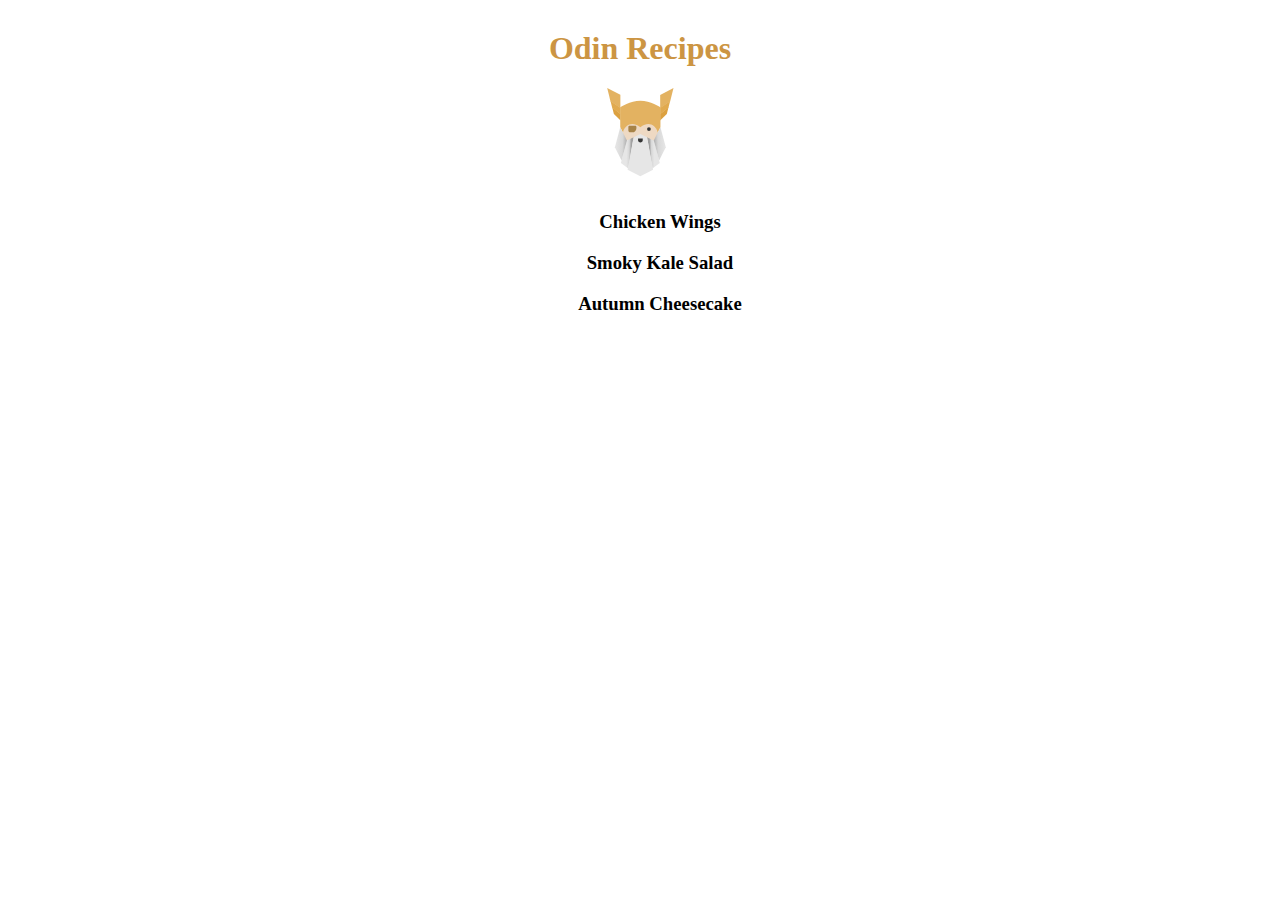
<file: index.html>
<!DOCTYPE html>
<html lang="en">
<head>
    <meta charset="UTF-8">
    <meta http-equiv="X-UA-Compatible" content="IE=edge">
    <meta name="viewport" content="width=device-width, initial-scale=1.0">
    <link rel="stylesheet" href="./css/style.css">
    <title>Odin Recipes</title>
</head>
<body>
    <h1>Odin Recipes</h1>
    <img src="./img/odin-logo-bd86cf893a3de1f1daceabc1377f58669776616a91ab70c601fd5c16a4686468.svg" alt="odin-logo">
    <ol class="nav">
        <li><h3><a href="./recipes/chickenwings.html">Chicken Wings</a></h3></li>
        <li><h3><a href="./recipes/quicksmokykalesalad.html">Smoky Kale Salad</a></h3></li>
        <li><h3><a href="./recipes/autumncheesecake.html">Autumn Cheesecake</a></h3></li>
    </ol>
</body>
</html>
</file>
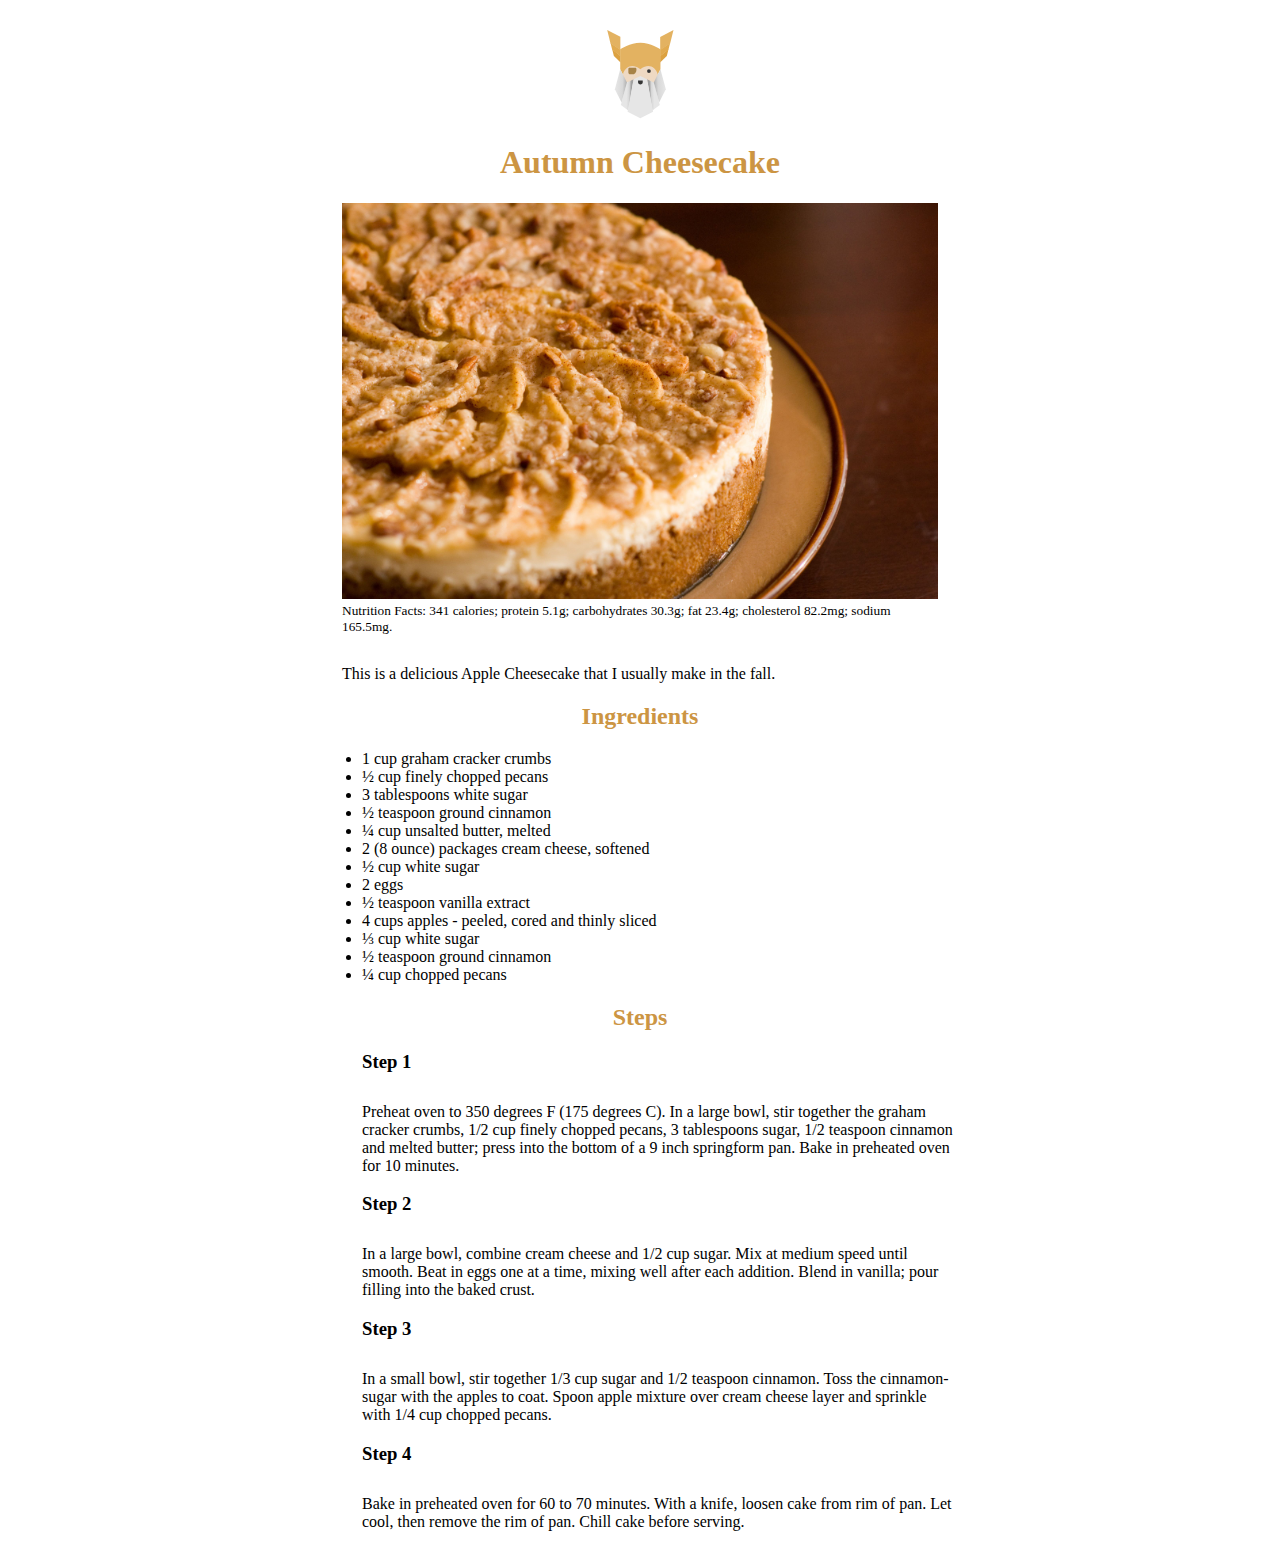
<file: recipes/autumncheesecake.html>
<!DOCTYPE html>
<html lang="en">
<head>
    <meta charset="UTF-8">
    <meta http-equiv="X-UA-Compatible" content="IE=edge">
    <meta name="viewport" content="width=device-width, initial-scale=1.0">
    <link rel="stylesheet" href="../css/style.css">
    <title>Autumn Cheesecake</title>
</head>
<body>
    <!-- Inspiration https://www.allrecipes.com/recipe/7700/autumn-cheesecake/ -->
    <header>
        <a href="../index.html"><img src="../img/odin-logo-bd86cf893a3de1f1daceabc1377f58669776616a91ab70c601fd5c16a4686468.svg" alt="odin-logo"></a>
    </header>
    <h1>Autumn Cheesecake</h1>
    <div id="img-div">
        <img src="../img/AutumnCheesecake.jpg" alt="Autumn Cheesecake" id="image">
        <div id="img-caption">Nutrition Facts: 341 calories; protein 5.1g; carbohydrates 30.3g; fat 23.4g; cholesterol 82.2mg; sodium 165.5mg.</div>
    </div>
    <div class="content">
        <p>This is a delicious Apple Cheesecake that I usually make in the fall.</p>
        <h2>Ingredients</h2>
        <ul>
            <li>1 cup graham cracker crumbs</li>
            <li>½ cup finely chopped pecans</li>
            <li>3 tablespoons white sugar</li>
            <li>½ teaspoon ground cinnamon</li>
            <li>¼ cup unsalted butter, melted</li>
            <li>2 (8 ounce) packages cream cheese, softened</li>
            <li>½ cup white sugar</li>
            <li>2 eggs</li>
            <li>½ teaspoon vanilla extract</li>
            <li>4 cups apples - peeled, cored and thinly sliced</li>
            <li>⅓ cup white sugar</li>
            <li>½ teaspoon ground cinnamon</li>
            <li>¼ cup chopped pecans</li>
        </ul>
        <h2>Steps</h2>
        <ol>
            <li>
                <h3>Step 1</h3>
                <p>Preheat oven to 350 degrees F (175 degrees C). In a large bowl, stir together the graham cracker crumbs, 1/2 cup finely chopped pecans, 3 tablespoons sugar, 1/2 teaspoon cinnamon and melted butter; press into the bottom of a 9 inch springform pan. Bake in preheated oven for 10 minutes.</p>
            </li>
            <li>
                <h3>Step 2</h3>
                <p>In a large bowl, combine cream cheese and 1/2 cup sugar. Mix at medium speed until smooth. Beat in eggs one at a time, mixing well after each addition. Blend in vanilla; pour filling into the baked crust.</p>
            </li>
            <li>
                <h3>Step 3</h3>
                <p>In a small bowl, stir together 1/3 cup sugar and 1/2 teaspoon cinnamon. Toss the cinnamon-sugar with the apples to coat. Spoon apple mixture over cream cheese layer and sprinkle with 1/4 cup chopped pecans.</p>
            </li>
            <li>
                <h3>Step 4</h3>
                <p>Bake in preheated oven for 60 to 70 minutes. With a knife, loosen cake from rim of pan. Let cool, then remove the rim of pan. Chill cake before serving.</p>
            </li>
        </ol>
    </div>
</body>
</html>
</file>
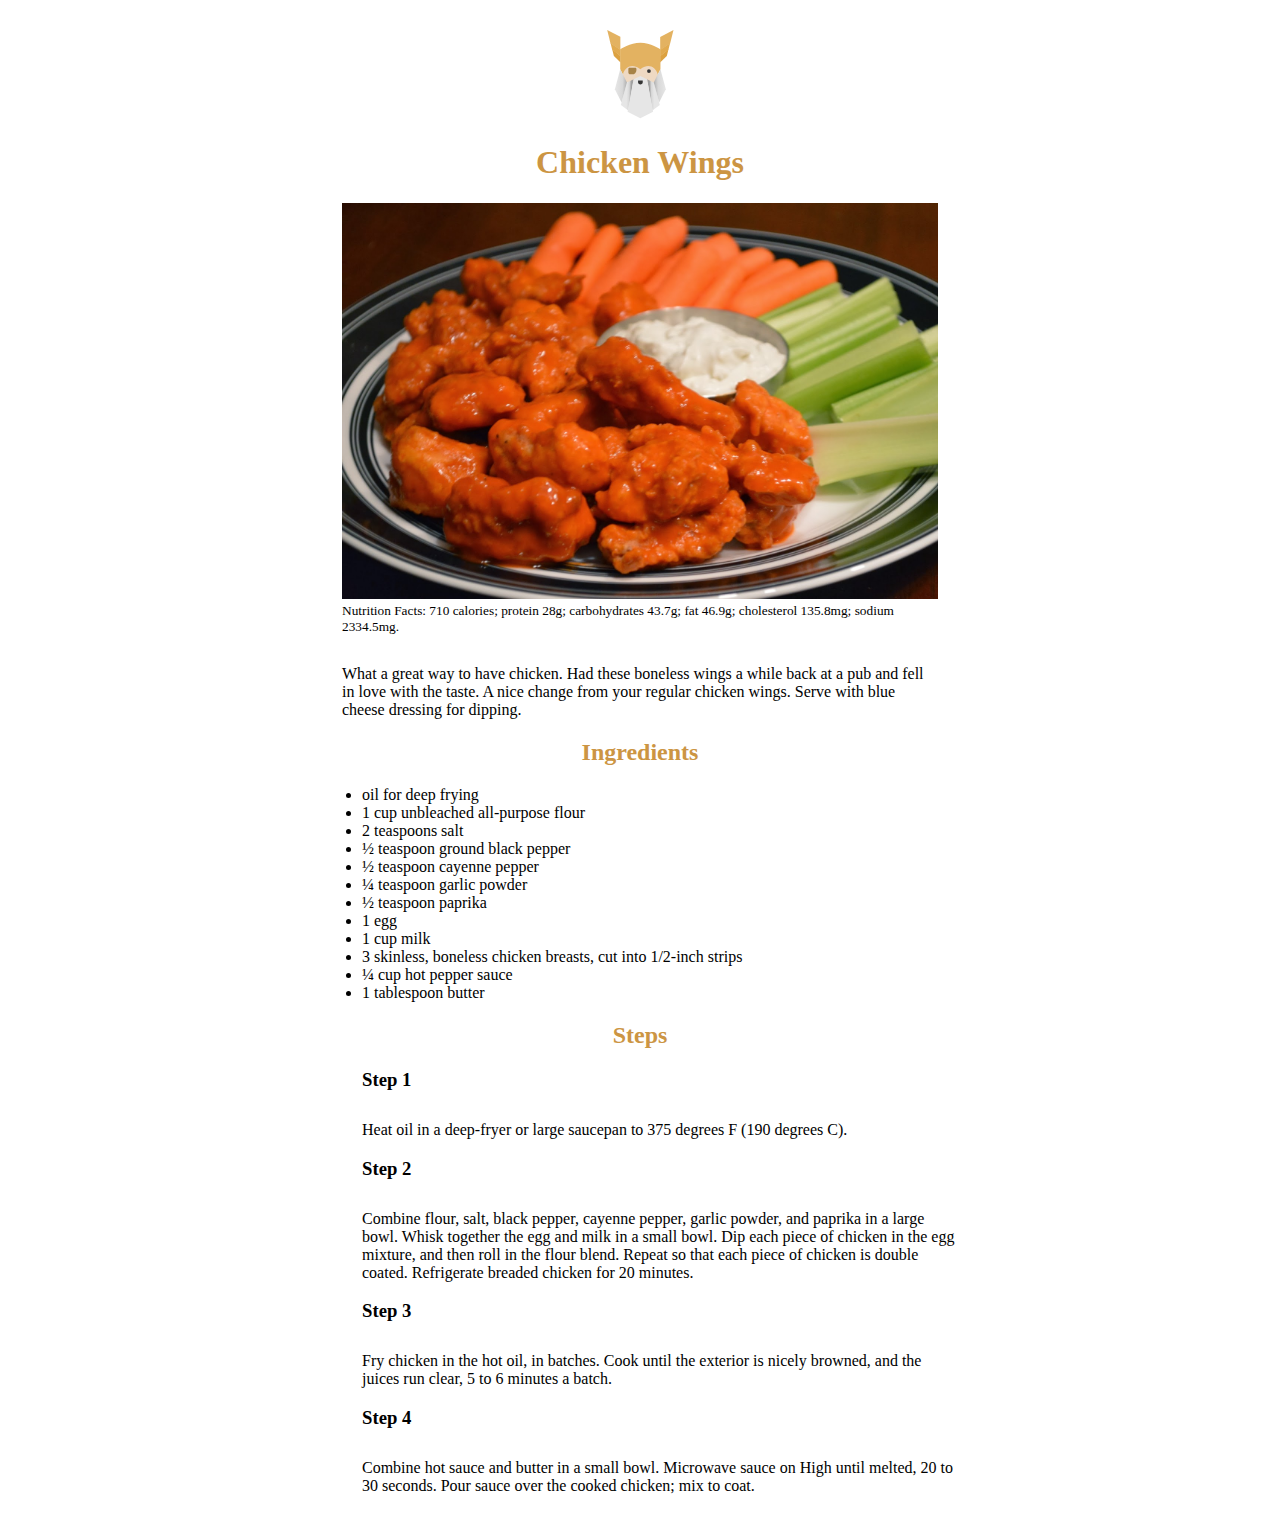
<file: recipes/chickenwings.html>
<!DOCTYPE html>
<html lang="en">
<head>
    <meta charset="UTF-8">
    <meta http-equiv="X-UA-Compatible" content="IE=edge">
    <meta name="viewport" content="width=device-width, initial-scale=1.0">
    <link rel="stylesheet" href="../css/style.css">
    <title>Chicken Wings</title>
</head>
<body>
    <!-- Inspiration https://www.allrecipes.com/recipe/151266/boneless-buffalo-wings/ -->
    <header>
        <a href="../index.html"><img src="../img/odin-logo-bd86cf893a3de1f1daceabc1377f58669776616a91ab70c601fd5c16a4686468.svg" alt="odin-logo"></a>
    </header>
    <h1>Chicken Wings</h1>
    <div id="img-div">
        <img src="../img/DSC_1212.JPG" alt="Buffalo Boneless Wings" id="image">
        <div id="img-caption">Nutrition Facts: 710 calories; protein 28g; carbohydrates 43.7g; fat 46.9g; cholesterol 135.8mg; sodium 2334.5mg.</div>
    </div>
    <p>What a great way to have chicken. Had these boneless wings a while back at a pub and fell in love with the taste. A nice change from your regular chicken wings. Serve with blue cheese dressing for dipping.</p>
    <h2>Ingredients</h2>
    <ul>
        <li>oil for deep frying</li>
        <li>1 cup unbleached all-purpose flour</li>
        <li>2 teaspoons salt</li>
        <li>½ teaspoon ground black pepper</li>
        <li>½ teaspoon cayenne pepper</li>
        <li>¼ teaspoon garlic powder</li>
        <li>½ teaspoon paprika</li>
        <li>1 egg</li>
        <li>1 cup milk</li>
        <li>3 skinless, boneless chicken breasts, cut into 1/2-inch strips</li>
        <li>¼ cup hot pepper sauce</li>
        <li>1 tablespoon butter</li>
    </ul>
    <h2>Steps</h2>
    <ol>
        <li>
            <h3>Step 1</h3>
            <p>Heat oil in a deep-fryer or large saucepan to 375 degrees F (190 degrees C).</p>
        </li>
        <li>
            <h3>Step 2</h3>
            <p>Combine flour, salt, black pepper, cayenne pepper, garlic powder, and paprika in a large bowl. Whisk together the egg and milk in a small bowl. Dip each piece of chicken in the egg mixture, and then roll in the flour blend. Repeat so that each piece of chicken is double coated. Refrigerate breaded chicken for 20 minutes.</p>
        </li>
        <li>
            <h3>Step 3</h3>
            <p>Fry chicken in the hot oil, in batches. Cook until the exterior is nicely browned, and the juices run clear, 5 to 6 minutes a batch.</p>
        </li>
        <li>
            <h3>Step 4</h3>
            <p>Combine hot sauce and butter in a small bowl. Microwave sauce on High until melted, 20 to 30 seconds. Pour sauce over the cooked chicken; mix to coat.</p>
        </li>
    </ol>
</body>
</html>
</file>
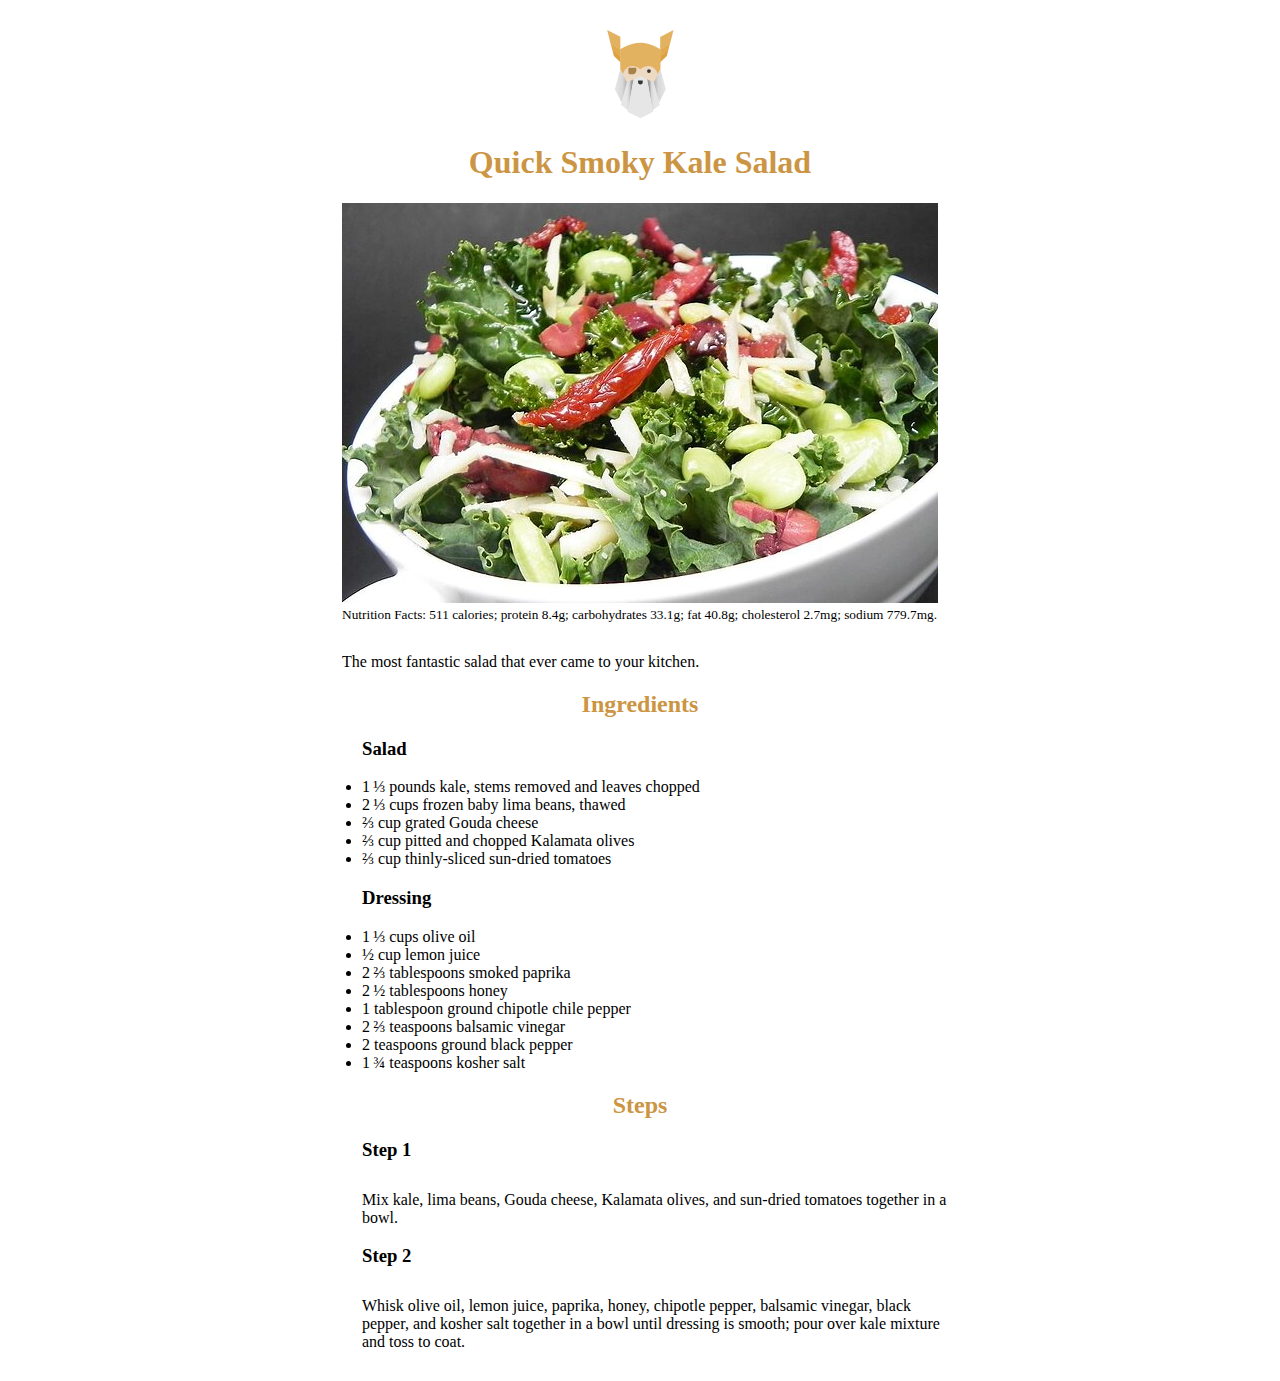
<file: recipes/quicksmokykalesalad.html>
<!DOCTYPE html>
<html lang="en">
<head>
    <meta charset="UTF-8">
    <meta http-equiv="X-UA-Compatible" content="IE=edge">
    <meta name="viewport" content="width=device-width, initial-scale=1.0">
    <link rel="stylesheet" href="../css/style.css">
    <title>Smoky Kale Salad</title>
</head>
<body>
    <!-- Inspiration https://www.allrecipes.com/recipe/255849/quick-smoky-kale-salad/ -->
    <header>
        <a href="../index.html"><img src="../img/odin-logo-bd86cf893a3de1f1daceabc1377f58669776616a91ab70c601fd5c16a4686468.svg" alt="odin-logo"></a>
    </header>
    <h1>Quick Smoky Kale Salad</h1>
    <div id="img-div">
        <img src="../img/image.jpeg" alt="Smoky Kale Salad" id="image">
        <div id="img-caption">Nutrition Facts: 511 calories; protein 8.4g; carbohydrates 33.1g; fat 40.8g; cholesterol 2.7mg; sodium 779.7mg.</div>
    </div>
    <p>The most fantastic salad that ever came to your kitchen.</p>
    <h2>Ingredients</h2>
    <ul>
        <h3>Salad</h3>
        <li>1 ⅓ pounds kale, stems removed and leaves chopped</li>
        <li>2 ⅓ cups frozen baby lima beans, thawed</li>
        <li>⅔ cup grated Gouda cheese</li>
        <li>⅔ cup pitted and chopped Kalamata olives</li>
        <li>⅔ cup thinly-sliced sun-dried tomatoes</li>

        <h3>Dressing</h3>
        <li>1 ⅓ cups olive oil</li>
        <li>½ cup lemon juice</li>
        <li>2 ⅔ tablespoons smoked paprika</li>
        <li>2 ½ tablespoons honey</li>
        <li>1 tablespoon ground chipotle chile pepper</li>
        <li>2 ⅔ teaspoons balsamic vinegar</li>
        <li>2 teaspoons ground black pepper</li>
        <li>1 ¾ teaspoons kosher salt</li>
    </ul>
    <h2>Steps</h2>
    <ol>
        <li>
            <h3>Step 1</h3>
            <p>Mix kale, lima beans, Gouda cheese, Kalamata olives, and sun-dried tomatoes together in a bowl.</p>
        </li>
        <li>
            <h3>Step 2</h3>
            <p>Whisk olive oil, lemon juice, paprika, honey, chipotle pepper, balsamic vinegar, black pepper, and kosher salt together in a bowl until dressing is smooth; pour over kale mixture and toss to coat.</p>
        </li>
    </ol>
</body>
</html>
</file>
<file: css/style.css>
body {
    margin: 30px;
    text-align: center;
}

h1,h2 {
    color: #cc9543;
}

img {
    max-width: 596px;
}

ul,ol,p {
    text-align: left;
    width: 596px;
    margin: auto;
}

ol {
    list-style-type: none;
}

p {
    margin-top: 30px;
}

a {
    text-decoration: none;
    color: black;
}

a:hover {
    color: #cc9543;
}

#img-caption {
    text-align: left;
    width: 596px;
    margin: auto;
    font-size: smaller;
}

.nav {
    text-align: center;
    margin-top: 30px;
}
</file>
